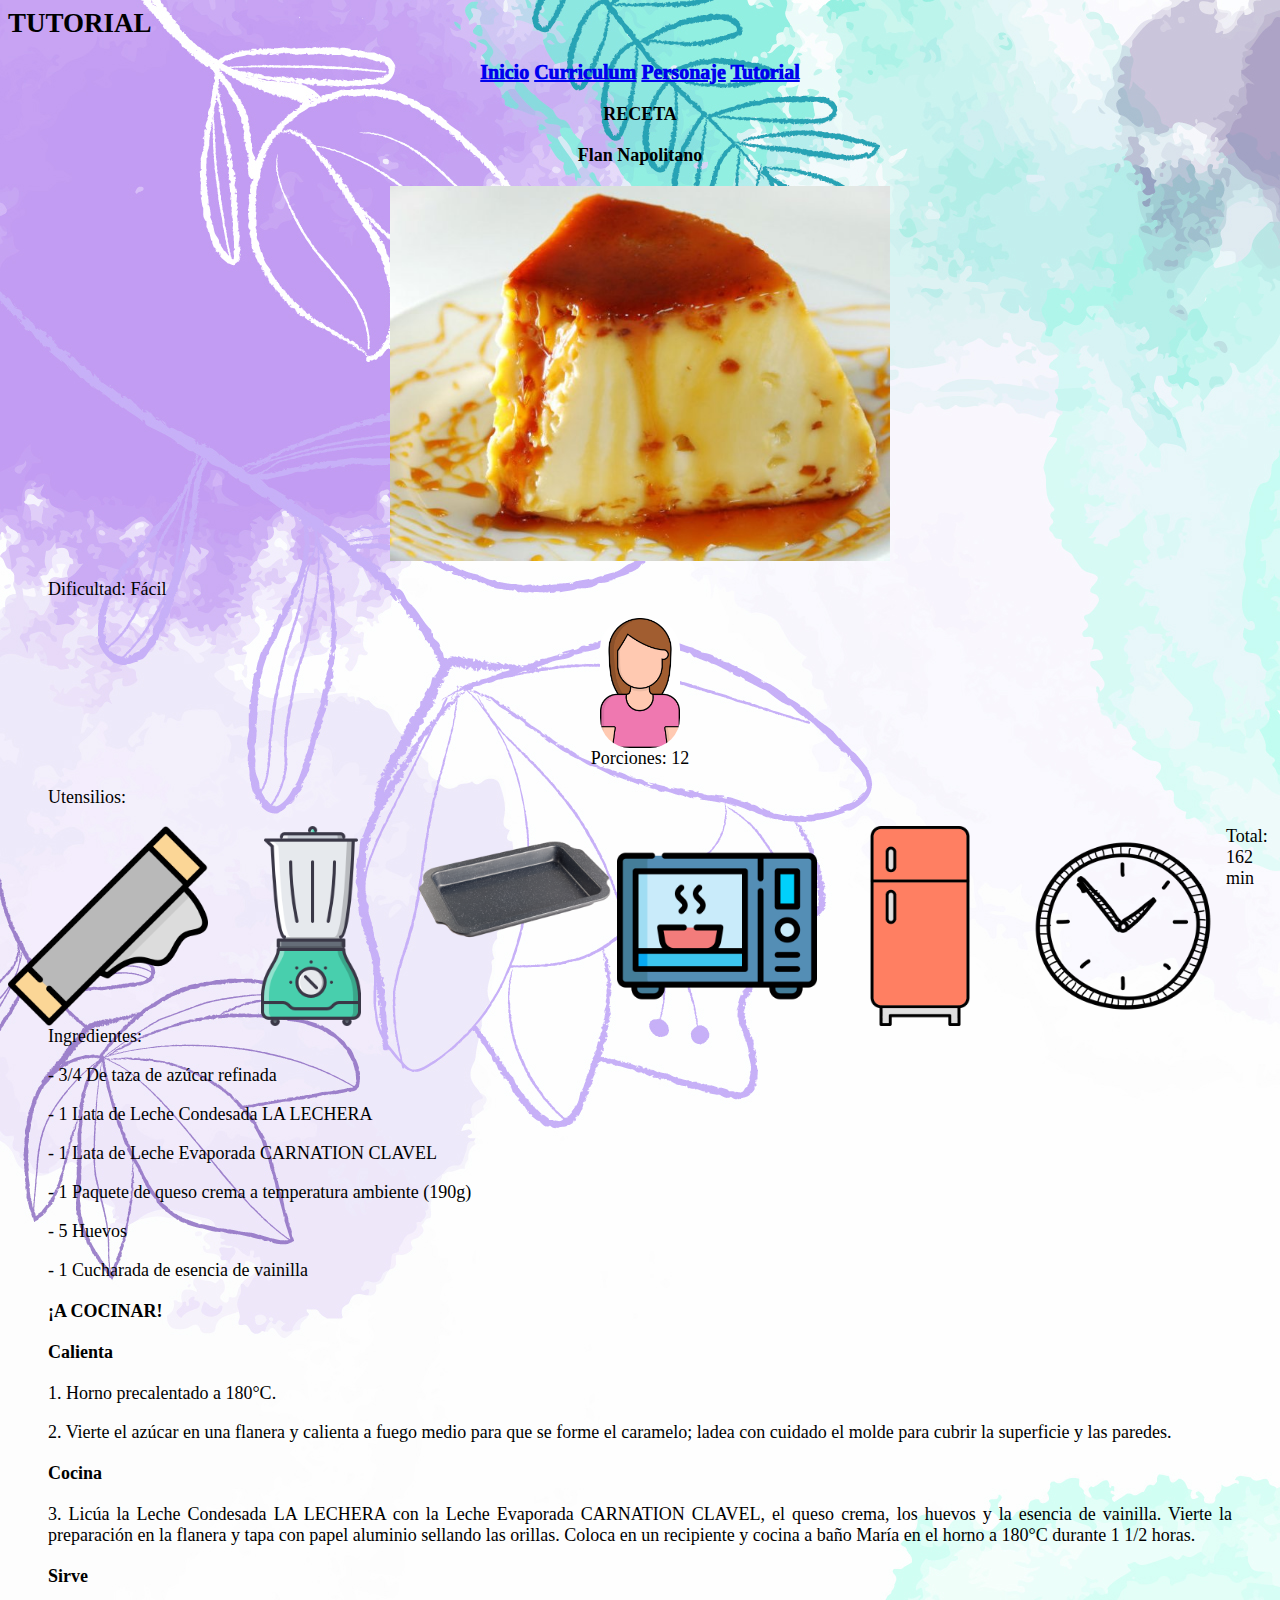
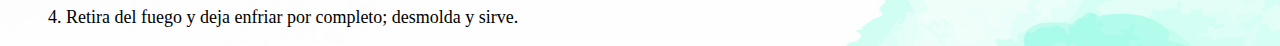
<file: Cuarta Pagina.html>
<Head> 
       <Link rel="Stylesheet" href="Dise%C3%B1o%20de%20Paginas.css"
             
    <Font color="black">
       <header class="parrafo">
        <H2> TUTORIAL </H2></p> 
        
    </header>
</Head>

<Title>Tutorial</Title>

<Body>
   
    <center>
      <header class="barra_nav">
    <a href="index.html">Inicio</a>
    <a href="Segunda%20Pagina.html">Curriculum</a>
    <a href="Tercera%20Pagina.html">Personaje</a>
    <a href="Cuarta%20Pagina.html">Tutorial</a>
</header>
    </center>
    
    <H2>
  <header class="parrafo">    
     <center>
        <p>RECETA</p>  
        </center> 
    </header>
    </H2>   
    
    
    <H2>
   <header class="parrafo">           
        <center>
        <P>Flan Napolitano </P> 
        </center>
    </header>
    </H2>
       
        
    <center>
        <img src="Imagenes/flann.jpg" width="500" class="postre"
    </center>
    
<p>   
    <header class="parrafo">
<blockquote>
    <left>   
    Dificultad: Fácil
        </left>
</blockquote>
    </header>
</p>     
        
     <right>
         <img src="Imagenes/Persona.jpg"width="50" class="imagen">
     </right>  
      
      
    <header class="parrafo">
      <center>
          Porciones: 12 
      </center>
    </header>
        
<Body Background="Imagenes/FONDO.jpg"/>
       
       
 <p>
         <header class="parrafo">
<blockquote>
    Utensilios:
</blockquote>
         </header>
 </p>
      
            
 <left>
     <img align="left" src="Imagenes/aluminio.png" width="200" class="papel">
     <img align="left" src="Imagenes/licuadora.png" width="200" class="papel">
     <img align="left" src="Imagenes/bandeja.png"width="200" class="papel">
     <img align="left" src="Imagenes/microondas.png" width="200" class="papel">
     <img align="left" src="Imagenes/Refrigerador.png" width="200" class="papel">
     <img align="left" src="Imagenes/reloj.png" width="200" class="papel">
 </left>
  
         
  <p>
     <header class="parrafo">
      Total: 162 min
         </header>
  </p> 
  
  
<p>  
<header class="parrafo">   
<blockquote>
    Ingredientes:
</blockquote>        
    </header>
</p> 


<p>
   <header class="parrafo">
<blockquote>
    - 3/4 De taza de azúcar refinada
</blockquote>
   </header>
</p>


<p>
    <header class="parrafo">
<blockquote>
    - 1 Lata de Leche Condesada LA LECHERA
</blockquote>
    </header>
</p>


<p>
    <header class="parrafo">
<blockquote>
    - 1 Lata de Leche Evaporada CARNATION CLAVEL
</blockquote>
    </header>
</p>


<p>
    <header class="parrafo">
<blockquote>
    - 1 Paquete de queso crema a temperatura ambiente (190g)
</blockquote>
    </header>
</p>


<p>
    <header class="parrafo">
<blockquote>
    - 5 Huevos
</blockquote>
    </header>
</p>


<p>
    <header class="parrafo">
<blockquote>
    - 1 Cucharada de esencia de vainilla
</blockquote>
    </header>
</p>


<p>  
   <H2>
<header class="parrafo">   
<blockquote>
    ¡A COCINAR!
</blockquote>        
    </header>
   </H2>
</p>

             <p>
              <H2>
            <header class="parrafo">
            <blockquote>
               Calienta
            </blockquote>
            </header>
                </H2>
            </p>

<p>
    <header class="parrafo">
<blockquote>
    1. Horno precalentado a 180°C.
</blockquote>
    </header>
</p>

          <p>
           <header class="parrafo">
       <blockquote>
        2. Vierte el azúcar en una flanera y calienta a fuego medio para que se forme el caramelo; ladea con cuidado el molde para cubrir la superficie y las paredes.
      </blockquote>
             </header>
          </p>
          
<p>
    <H2>
<header class="parrafo">
<blockquote>
    Cocina
</blockquote>
</header>
    </H2>
</p>

        <p>
           <header class="parrafo">
       <blockquote>
        3. Licúa la Leche Condesada LA LECHERA con la Leche Evaporada CARNATION CLAVEL, el queso crema, los huevos y la esencia de vainilla. Vierte la preparación en la flanera y tapa con papel aluminio sellando las orillas. Coloca en un recipiente y cocina a baño María en el horno a 180°C durante 1 1/2 horas.
      </blockquote>
             </header>
          </p>
          
<p>
    <H2>
<header class="parrafo">
<blockquote>
    Sirve
</blockquote>
</header>
    </H2>
</p>

         <p>
           <header class="parrafo">
       <blockquote>
        4. Retira del fuego y deja enfriar por completo; desmolda y sirve.
      </blockquote>
             </header>
          </p>
          
</Body>
</file>
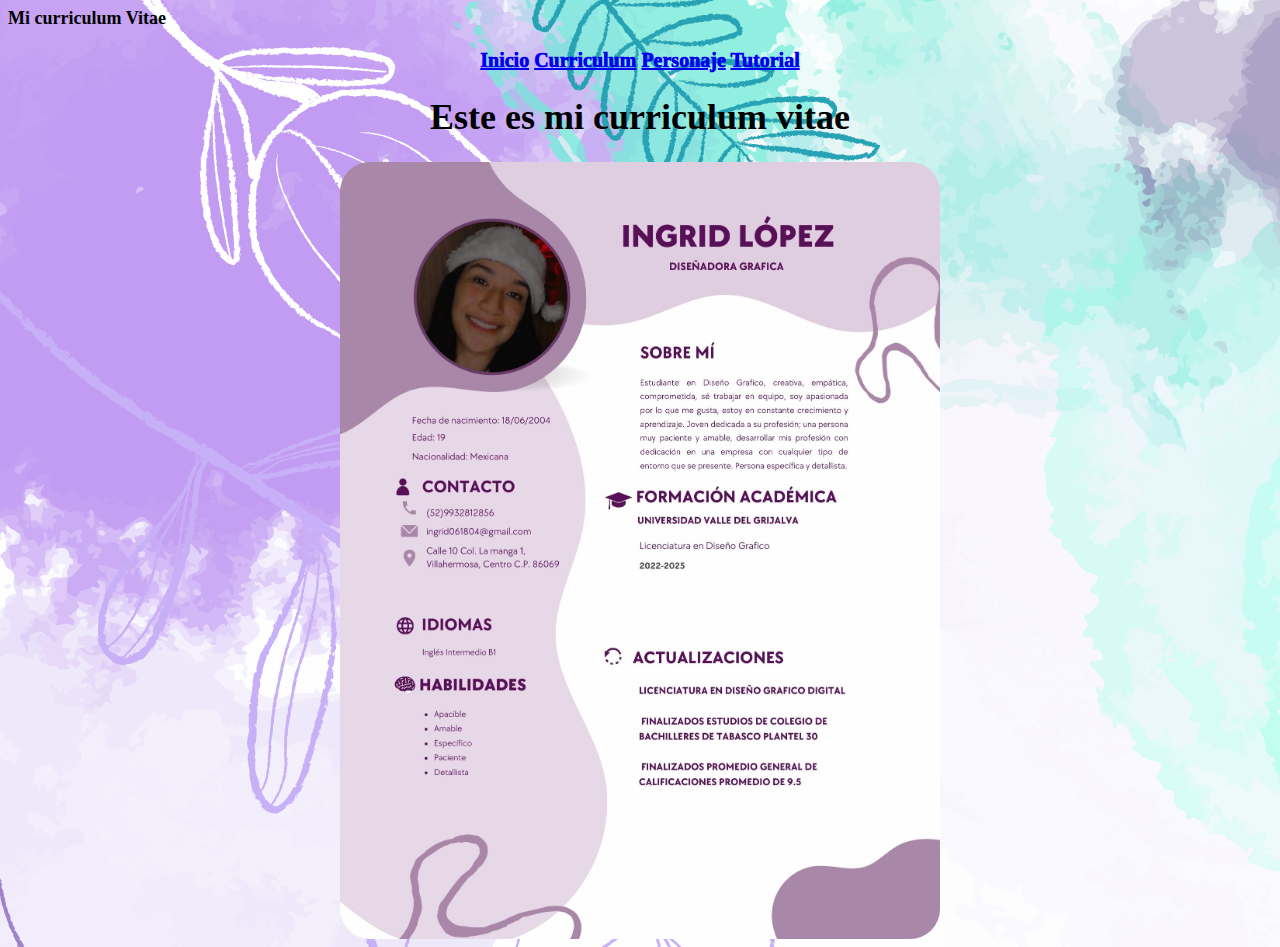
<file: Segunda Pagina.html>
<html>

<head>
      <link rel= "Stylesheet" href="Dise%C3%B1o%20de%20Paginas.css">
    <p> 
    <H2>
  <header class="parrafo">  
    <Font color="black"> 
        Mi curriculum Vitae
        </H2>
    </p>
  </header>
</head>

<Title>Curriculum Vitae</Title>

<body>
   
    <center>
<header class="barra_nav">
    <a href="index.html">Inicio</a>
    <a href="Segunda%20Pagina.html">Curriculum</a>
    <a href="Tercera%20Pagina.html">Personaje</a>
    <a href="Cuarta%20Pagina.html">Tutorial</a>
</header>
    </center> 
    
<Body Background="Imagenes/FONDO.jpg"/>


     <header class="parrafo">
      <center>
<h1>Este es mi curriculum vitae</h1>
    </center>
     </header>
    
    <center>
 <img src="Imagenes/curriculum.jpg" class="imagenes2"> 
    </center>
    
 
</html>

    </body>
</file>
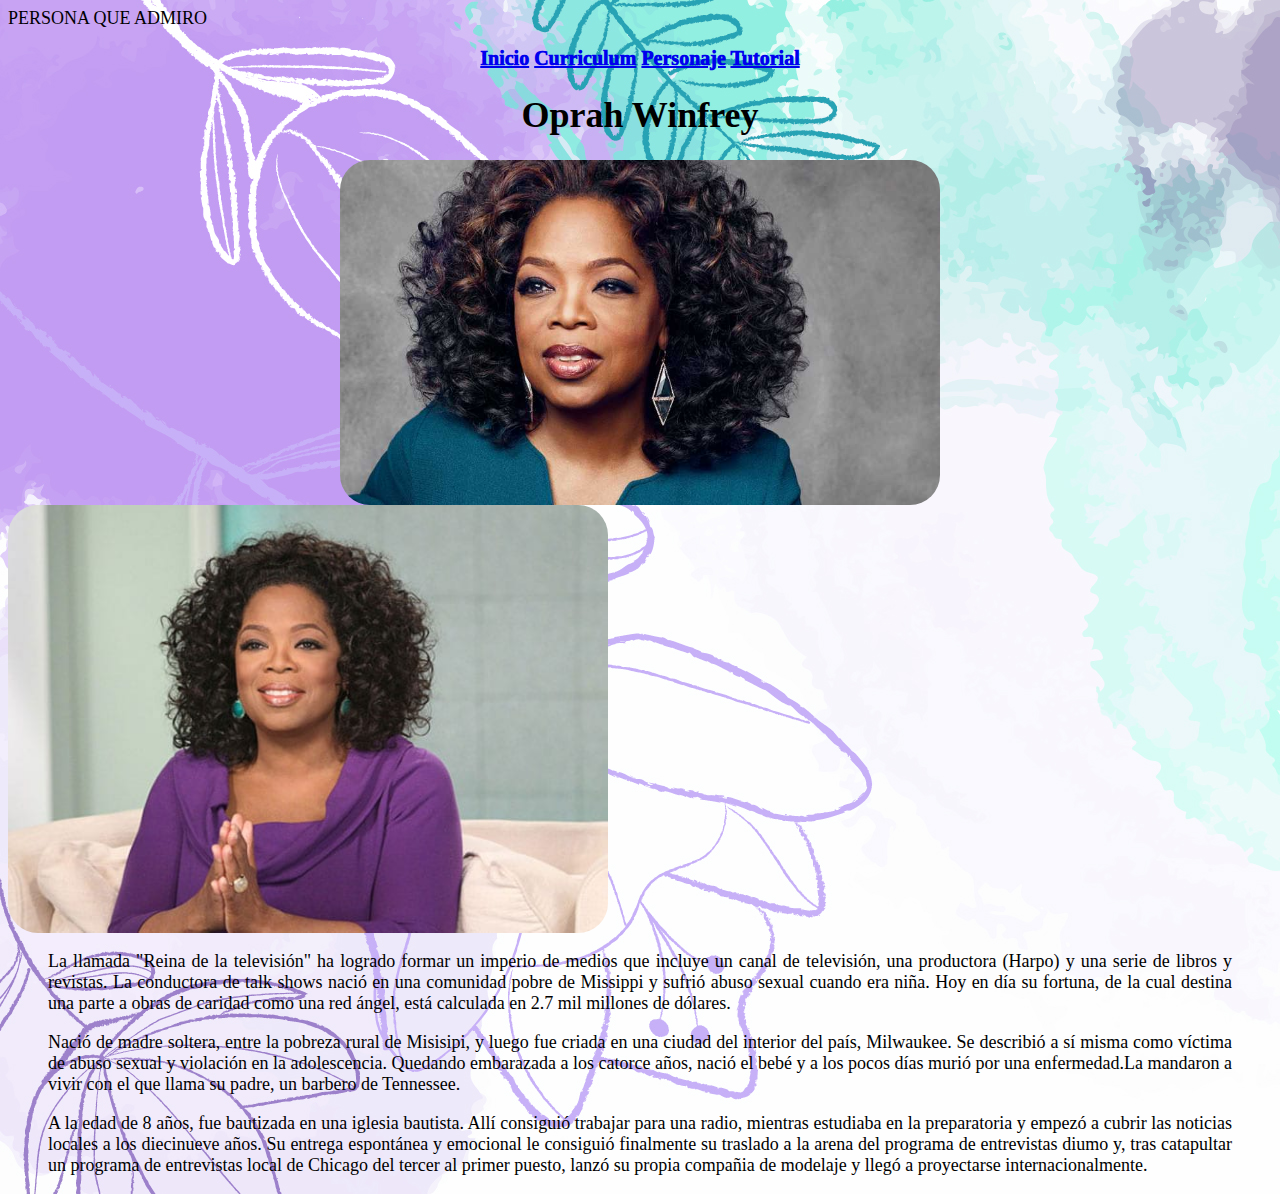
<file: Tercera Pagina.html>
<Head> 
       <Link rel="Stylesheet" href="Dise%C3%B1o%20de%20Paginas.css"
<H1>
    <Font color="black"> 
    <header class="parrafo">
        <p>PERSONA QUE ADMIRO</p> 
</H1> 
</Head>

<Title>Personaje</Title>

<Body>
 
  <center>
   <header class="barra_nav">
    <a href="index.html">Inicio</a>
    <a href="Segunda%20Pagina.html">Curriculum</a>
    <a href="Tercera%20Pagina.html">Personaje</a>
    <a href="Cuarta%20Pagina.html">Tutorial</a>
</header>
  </center>  
  
<Body Background="Imagenes/FONDO.jpg"/>
    <header class="parrafo">
    <center>
    <h1>Oprah Winfrey</h1>
</center>
   </header>
    
     <center>
       <img src="Imagenes/Oprah.jpg" width="300" class="imagenes3">
    </center>
    
    <left>
        <img src="Imagenes/Oprah%20Winfrey.jpg" width="400" class="imagenes3">
    </left>

<p>
     <Font color="black">
     <header class="parrafo">
<blockquote>
    La llamada "Reina de la televisión" ha logrado formar un imperio de medios que incluye un canal de televisión, una productora (Harpo) y una 
    serie de libros y revistas. La conductora de talk shows nació en una comunidad pobre de Missippi y sufrió abuso sexual cuando era niña. Hoy
    en día su fortuna, de la cual destina una parte a obras de caridad como una red ángel, está calculada en 2.7 mil millones de dólares.
</blockquote>
         </header>
</p>


<p>
        <header class="parrafo">
<blockquote>
    Nació de madre soltera, entre la pobreza rural de Misisipi, y luego fue criada en una ciudad del interior del país, Milwaukee. Se describió a sí misma como víctima de abuso sexual y violación en la adolescencia. Quedando embarazada a los catorce años, nació el bebé y a los pocos días murió por una enfermedad.La mandaron a vivir con el que llama su padre, un barbero de Tennessee.
</blockquote>
        </header>
</p>


<p>
       <header class="parrafo">
<blockquote>
    A la edad de 8 años, fue bautizada en una iglesia bautista. Allí consiguió trabajar para una radio, mientras estudiaba en la preparatoria y empezó a cubrir las noticias locales a los diecinueve años. Su entrega espontánea y emocional le consiguió finalmente su traslado a la arena del programa de entrevistas diumo y, tras catapultar un programa de entrevistas local de Chicago del tercer al primer puesto, lanzó su propia compañia de modelaje y llegó a proyectarse internacionalmente.
</blockquote>
       </header> 
</p>

</Body>
</file>
